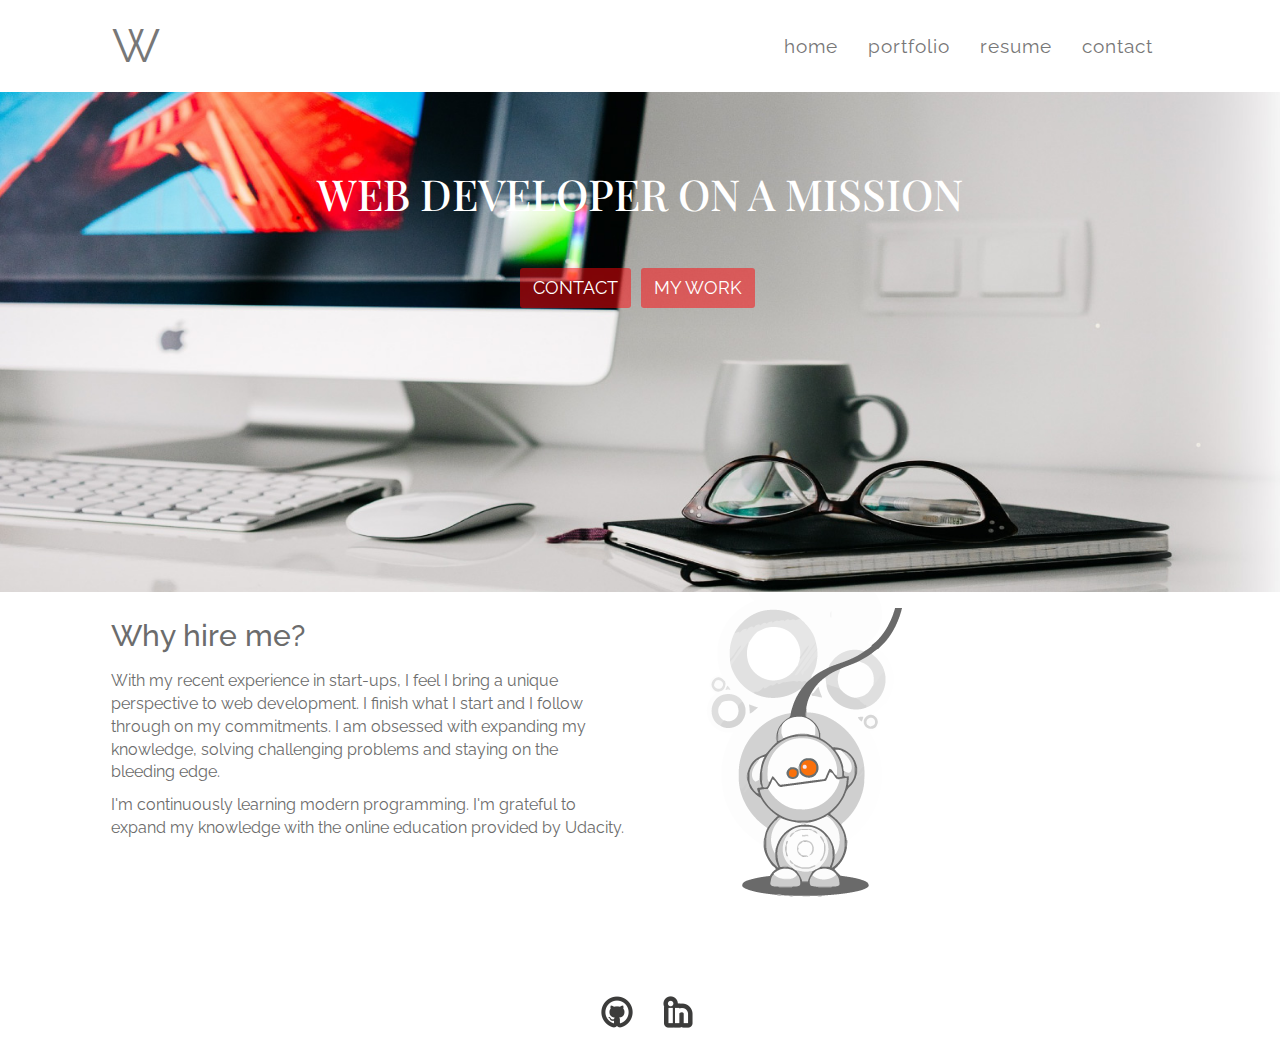
<file: index.html>
<!DOCTYPE html>
<html lang="en">
<head>
 <meta charset="utf-8">
 <meta name="viewport" content="width=device-width, initial-scale=1">
 <meta name="description" content="Website Developer in the San Francisco Bay Area. Responsive Design, HTML, CSS, JavaScript, WordPress and best practices.">
 <title> Oxana Web - Website Developer </title>
 <link href='https://fonts.googleapis.com/css?family=Raleway:500' rel='stylesheet' type='text/css'>
 <link href='https://fonts.googleapis.com/css?family=Playfair+Display' rel='stylesheet' type='text/css'>
 <link rel="stylesheet" href="css/bootstrap.min.css">
 <link rel="stylesheet" type="text/css" href="css/style.css">
 <script type="text/javascript" src="js/jquery-1.11.1.min.js"></script> 
 <script type="text/javascript" src="js/bootstrap.min.js"></script>
</head>
<body>
  <nav class="navbar navbar-default">
    <div class="container-fluid">
      <!-- Brand and toggle get grouped for better mobile display -->
      <div class="navbar-header">
        <button type="button" class="navbar-toggle collapsed" data-toggle="collapse" data-target="#bs-example-navbar-collapse-1" aria-expanded="false">
          <span class="sr-only">Toggle navigation</span>
          <span class="icon-bar"></span>
          <span class="icon-bar"></span>
          <span class="icon-bar"></span>
        </button>
        <a class="navbar-brand" href="/">W</a>
      </div>
      <!-- Collect the nav links, forms, and other content for toggling -->
      <div class="collapse navbar-collapse" id="bs-example-navbar-collapse-1">
        <ul class="nav navbar-nav navbar-right">
          <li><a href="/">Home</a></li>
          <li><a href="portfolio.html">Portfolio</a></li>
          <li><a href="resume.html">Resume</a></li>
          <li><a href="contact.html">Contact</a></li>
        </ul>
      </div><!-- /.navbar-collapse -->
    </div><!-- /.container-fluid -->
  </nav>

  <div class="jumbotron">
    <div class="container">
      <h2> WEB DEVELOPER ON A MISSION </h2>
      <div class="btnsmainbaner">
        <p><a class="btn custom" href="contact.html"> CONTACT </a> <a class="btn custom" href="portfolio.html"> MY WORK </a> </p>
      </div>
    </div>
  </div>
  <div class="container-fluid">
    <div class="row">
      <div class="col-md-6">
        <h2> Why hire me? </h2>
        <p class="text-large">With my recent experience in start-ups, I feel I bring a unique perspective to web development. I finish what I start and I follow through on my commitments. I am obsessed with expanding my knowledge, solving challenging problems and staying on the bleeding edge.</p>
        <p class="text-large"> I'm continuously learning modern programming. I'm grateful to expand my knowledge with the online education provided by Udacity. </p>
      </div> 
      <div class="col-md-6 center">
        <img class="img-responsive" src="images/robot_web.png">
      </div> 
    </div>  
  </div>  
  <footer class="footer">
    <div class="container-fluid">
      <ul class="footermenu">
        <li>
          <a href="https://github.com/oxflick" target="_blank"><img src="images/github.png" alt="Github"></a></li>
        <li>
          <a href="https://www.linkedin.com/in/oxana-web-b259a380" target="_blank"><img src="images/linkedin.png" alt="Linkedin"></a>
        </li>
      </ul>
    </div>
  </footer>
</body>
</html>
</file>
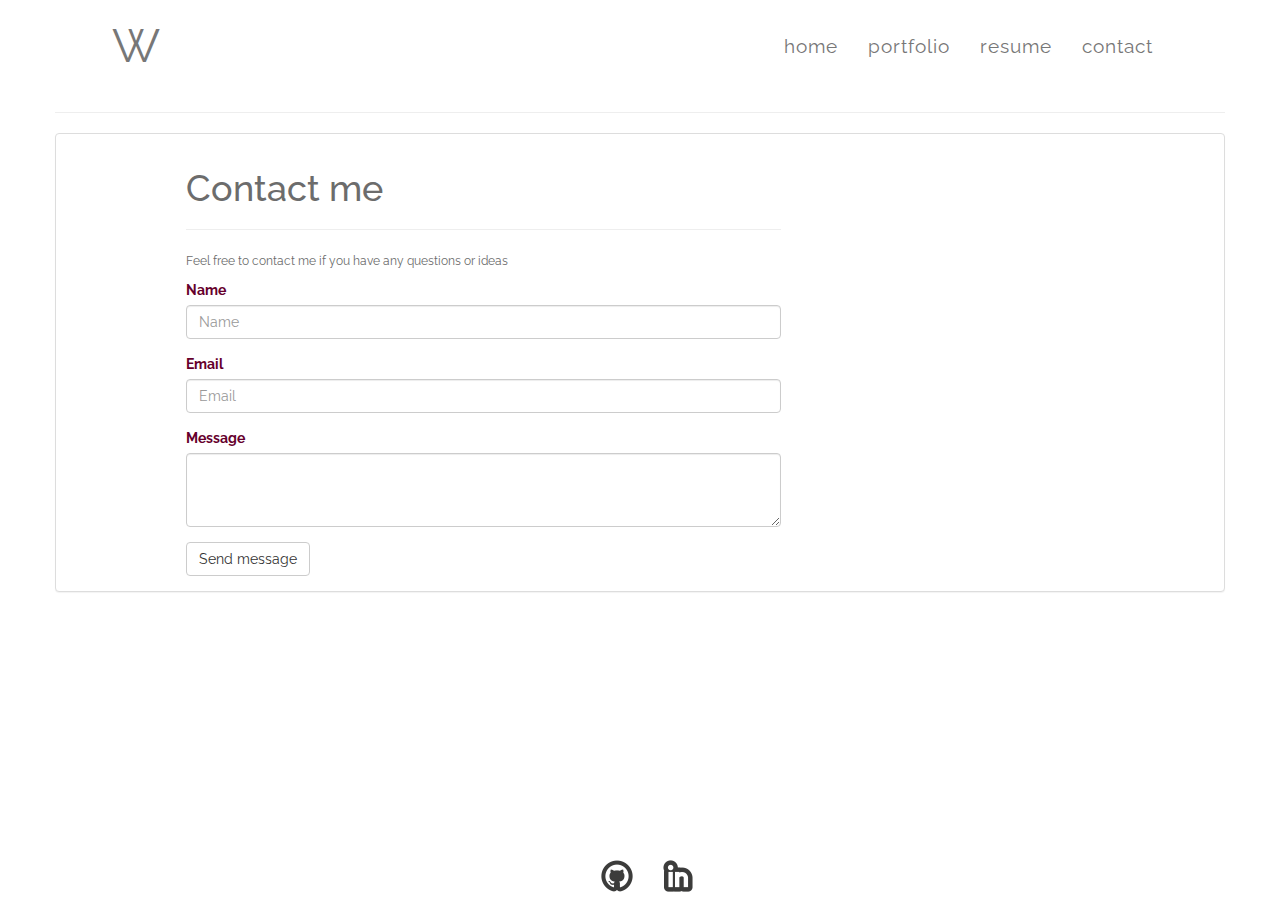
<file: contact.html>
<!DOCTYPE html>
<html lang="en">
<head>
 <meta charset="utf-8">
 <meta name="viewport" content="width=device-width, initial-scale=1">
 <meta name="description" content="Contact Website Developer in the San Francisco Bay Area. Responsive Design, HTML, CSS, JavaScript, WordPress and best practices.">
 <title> Contact Oxana Web </title>
 <link href='https://fonts.googleapis.com/css?family=Raleway:500' rel='stylesheet' type='text/css'>
 <link href='https://fonts.googleapis.com/css?family=Playfair+Display' rel='stylesheet' type='text/css'>
 <link rel="stylesheet" href="css/bootstrap.min.css">
 <link rel="stylesheet" type="text/css" href="css/style.css">
 <script type="text/javascript" src="js/jquery-1.11.1.min.js"></script> 
</head>
<body>
  <nav class="navbar navbar-default">
    <div class="container-fluid">
      <!-- Brand and toggle get grouped for better mobile display -->
      <div class="navbar-header">
        <button type="button" class="navbar-toggle collapsed" data-toggle="collapse" data-target="#bs-example-navbar-collapse-1" aria-expanded="false">
          <span class="sr-only">Toggle navigation</span>
          <span class="icon-bar"></span>
          <span class="icon-bar"></span>
          <span class="icon-bar"></span>
        </button>
        <a class="navbar-brand" href="/">W</a>
      </div>
      <!-- Collect the nav links, forms, and other content for toggling -->
      <div class="collapse navbar-collapse" id="bs-example-navbar-collapse-1">
        <ul class="nav navbar-nav navbar-right">
          <li><a href="/">Home</a></li>
          <li><a href="portfolio.html">Portfolio</a></li>
          <li><a href="resume.html">Resume</a></li>
          <li><a href="contact.html">Contact</a></li>
        </ul>
      </div><!-- /.navbar-collapse -->
    </div><!-- /.container-fluid -->
  </nav>
 
  <div class="container">
    <div class="row">
    <hr>
    <div class="panel panel-default">
      <div class="panel-body">
        <div class="container-fluid">
          <div class="col-sm-12 col-md-12 col-lg-8">
            <h1 id="contactme"> Contact me </h1>
            <hr>
            <p><small>Feel free to contact me if you have any questions or ideas</small></p>
            <form name="form" method="post" action="/email/contactscript.php">
                <div class="form-group">
                  <label for="name">Name</label>
                  <input type="name" class="form-control" name="name" id="name" placeholder="Name">
                </div>
                <div class="form-group">
                  <label for="email">Email</label>
                  <input type="email" class="form-control" name="email" id="email" placeholder="Email">
                </div>
                <div class="form-group">
                 <label for="message">Message</label>
                 <textarea name="msg" class="form-control" id="message" rows="3" ></textarea>
                </div>
                <button type="submit" name="Submit" class="btn btn-default">Send message</button>
            </form>
          </div>
        </div>
      </div>
    </div>
  </div>
  </div>
  <footer class="footer">
    <div class="container-fluid">
      <ul class="footermenu">
        <li>
          <a href="https://github.com/oxflick" target="_blank"><img src="images/github.png" alt="Github"></a></li>
        <li>
          <a href="https://www.linkedin.com/in/oxana-web-b259a380" target="_blank"><img src="images/linkedin.png" alt="Linkedin"></a>
        </li>
      </ul>
    </div>
  </footer>
  <!--<script type="text/javascript">
      $('form').submit(function (e) {
          var form = this;
          e.preventDefault();
          setTimeout(function () {
              form.submit();
          }, 10000); // in milliseconds
      document.getElementById('thankyou').style.display = "block";
      document.getElementById('contactme').style.display = "none";
});
  </script>-->
</body>
</html>
</file>
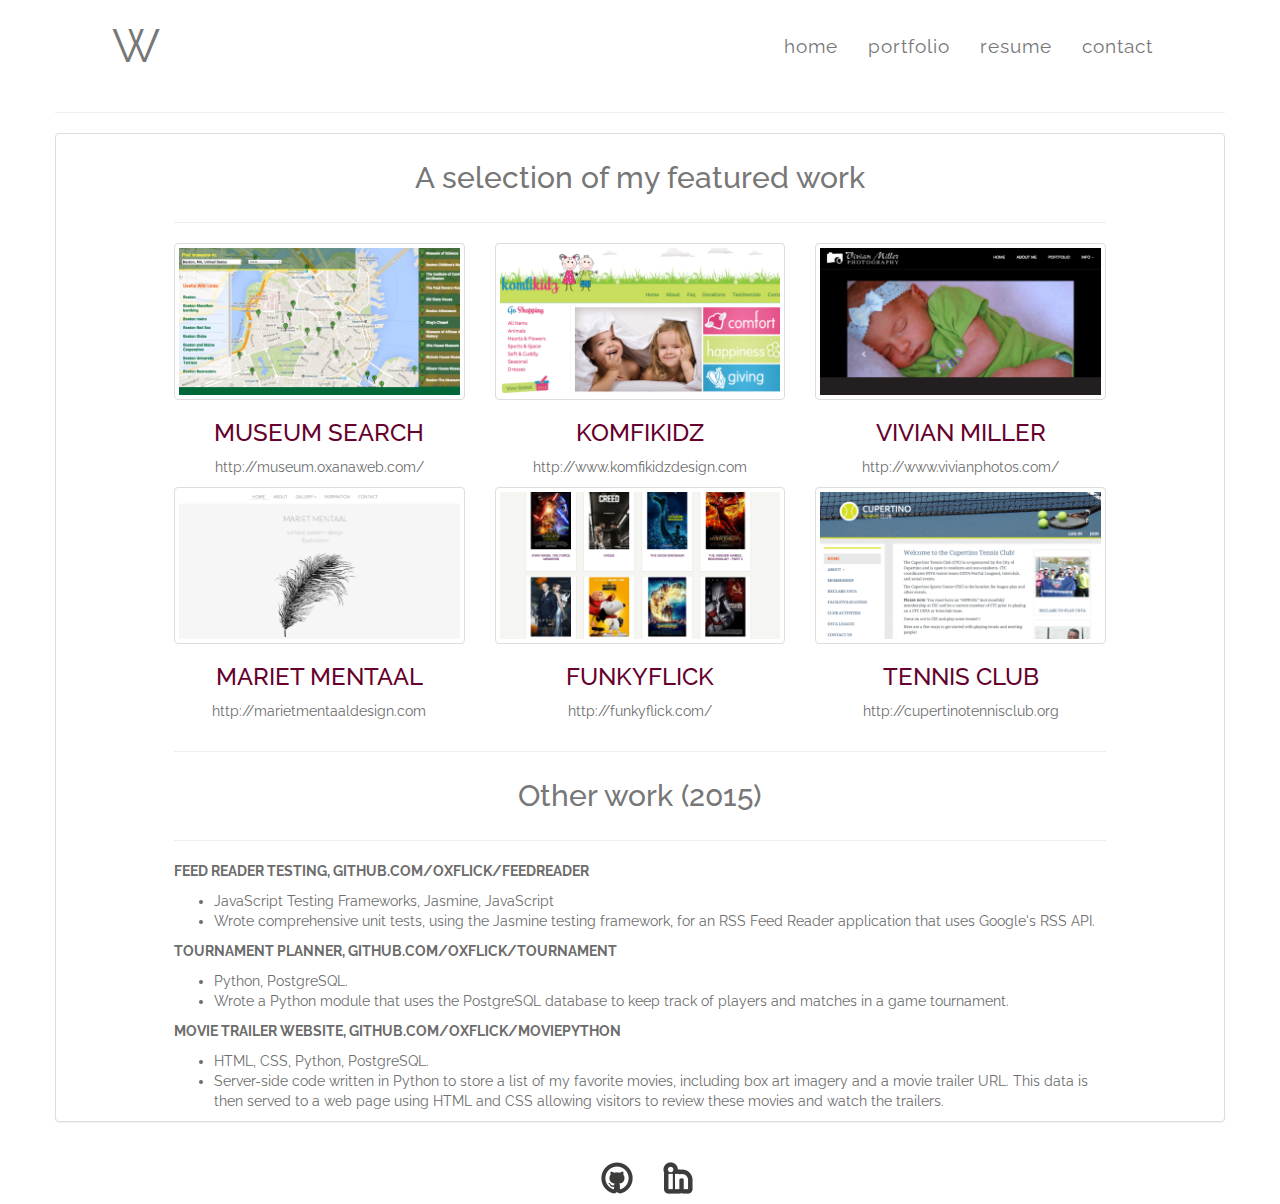
<file: portfolio.html>
<!DOCTYPE html>
<html lang="en">
<head>
 <meta charset="utf-8">
 <meta name="viewport" content="width=device-width, initial-scale=1">
 <meta name="description" content="Portfolio Website Developer in the San Francisco Bay Area. Responsive Design, HTML, CSS, JavaScript, Wordpress and best practices.">
 <title> Portfolio Oxana Web Developer </title>
 <link href='https://fonts.googleapis.com/css?family=Raleway:500' rel='stylesheet' type='text/css'>
 <link href='https://fonts.googleapis.com/css?family=Playfair+Display' rel='stylesheet' type='text/css'>
 <link rel="stylesheet" href="css/bootstrap.min.css">
 <link rel="stylesheet" type="text/css" href="css/style.css">
 <script type="text/javascript" src="js/jquery-1.11.1.min.js"></script> 
 <script type="text/javascript" src="js/bootstrap.min.js"></script>
</head>
<body>
  <nav class="navbar navbar-default">
    <div class="container-fluid">
      <!-- Brand and toggle get grouped for better mobile display -->
      <div class="navbar-header">
        <button type="button" class="navbar-toggle collapsed" data-toggle="collapse" data-target="#bs-example-navbar-collapse-1" aria-expanded="false">
          <span class="sr-only">Toggle navigation</span>
          <span class="icon-bar"></span>
          <span class="icon-bar"></span>
          <span class="icon-bar"></span>
        </button>
        <a class="navbar-brand" href="/">W</a>
      </div>
      <!-- Collect the nav links, forms, and other content for toggling -->
      <div class="collapse navbar-collapse" id="bs-example-navbar-collapse-1">
        <ul class="nav navbar-nav navbar-right">
          <li><a href="/">Home</a></li>
          <li><a href="portfolio.html">Portfolio</a></li>
          <li><a href="resume.html">Resume</a></li>
          <li><a href="contact.html">Contact</a></li>
        </ul>
      </div><!-- /.navbar-collapse -->
    </div><!-- /.container-fluid -->
  </nav>
  <div class="container">
    <div class="row">
      <hr>
      <div class="panel panel-default">
        <div class="container-fluid center">
          <div class="col-md-12">
            <h2 class="text-muted"> A selection of my featured work </h2>
            <hr>
          </div>
          <div class="col-xs-12 col-sm-6 col-md-4">
            <a class="modal-link" href="#" data-toggle="modal" data-target="#project5">
              <img class="img-responsive img-thumbnail" src="images/museum_web.png" alt="Museum Search">
              <h3 class="text-uppercase">Museum Search</h3>
              <p> http://museum.oxanaweb.com/ </p>
            </a>
          </div>
          <div class="col-xs-12 col-sm-6 col-md-4"> 
            <a class="modal-link" href="#" data-toggle="modal" data-target="#project1">
              <img class="img-responsive img-thumbnail" src="images/komfikidz.png" alt="Funkyflick">
              <h3 class="text-uppercase">KomfiKidz</h3>
              <p> http://www.komfikidzdesign.com </p>
            </a>
          </div>
          <div class="col-xs-12 col-sm-6 col-md-4">
             <a class="modal-link" href="#" data-toggle="modal" data-target="#project3">
               <img class="img-responsive img-thumbnail" src="images/vivian_web.png" alt="Vivian Web">
               <h3 class="text-uppercase">Vivian Miller</h3>
               <p> http://www.vivianphotos.com/ </p>
             </a>
          </div> 
          <div class="col-xs-12 col-sm-6 col-md-4">
           <a class="modal-link" href="#" data-toggle="modal" data-target="#project2">
             <img class="img-responsive img-thumbnail" src="images/mariet_web.png" alt="Mariet Mentaal">
             <h3 class="text-uppercase">Mariet Mentaal</h3>
             <p> http://marietmentaaldesign.com </p>
           </a>
         </div> 
 
         <div class="col-xs-12 col-sm-6 col-md-4">
           <a class="modal-link" href="#" data-toggle="modal" data-target="#project4">
             <img class="img-responsive img-thumbnail" src="images/funkyflick_web.png" alt="Funkyflick">
             <h3 class="text-uppercase">Funkyflick</h3>
             <p> http://funkyflick.com/ </p>
           </a>
         </div>

         <div class="col-xs-12 col-sm-6 col-md-4">
           <a class="modal-link" href="#" data-toggle="modal" data-target="#project6">
             <img class="img-responsive img-thumbnail" src="images/cupertino_web.png" alt="Oxana Web">
             <h3 class="text-uppercase">Tennis Club</h3>
             <p> http://cupertinotennisclub.org </p>
           </a>
         </div>
         <div class="col-md-12">
           <hr>
           <h2 class="text-muted"> Other work (2015) </h2>
           <hr>
         </div>
         <div class="col-md-12 leftalign">
            <p class="text-uppercase"> <strong>Feed Reader Testing, <a href="https://github.com/oxflick/feedreader" target="_blank">github.com/oxflick/feedreader</a> </strong></p>
            <ul>
              <li> JavaScript Testing Frameworks, Jasmine, JavaScript
              </li>   
              <li>Wrote comprehensive unit tests, using the Jasmine testing framework, for an RSS Feed Reader application that uses Google's RSS API.
              </li>
            </ul>
            <p class="text-uppercase"> <strong>tournament planner,  <a href="https://github.com/oxflick/tournament" target="_blank">github.com/oxflick/tournament</a> </strong>
            </p>
            <ul>
              <li>Python, PostgreSQL.</li>
              <li>Wrote a Python module that uses the PostgreSQL database to keep track of players and matches in a game tournament.</li>
            </ul>
            <p class="text-uppercase"> <strong>Movie Trailer Website,  <a href="https://github.com/oxflick/moviepython" target="_blank">github.com/oxflick/moviepython</a> </strong>
            </p>
            <ul>
              <li>HTML, CSS, Python, PostgreSQL.</li>
              <li>Server-side code written in Python to store a list of my favorite movies, including box art imagery and a movie trailer URL. This data is then served to a web page using HTML and CSS allowing visitors to review these movies and watch the trailers.</li>
            </ul>
         </div>
       </div>

     </div>

   </div>
 </div>
 <footer class="footer">
  <div class="container-fluid">
    <ul class="footermenu">
      <li>
        <a href="https://github.com/oxflick" target="_blank"><img src="images/github.png" alt="Github"></a>
      </li>
      <li>
        <a href="https://www.linkedin.com/in/oxana-web-b259a380" target="_blank"><img src="images/linkedin.png" alt="Linkedin"></a>
      </li>
    </ul>
  </div>
 </footer>

  <!-- Modal -->
  <div class="modal fade" id="project1" tabindex="-1" role="dialog" aria-labelledby="myModalLabel" aria-hidden="true">
    <div class="modal-dialog">
      <div class="modal-content">
        <div class="modal-header">
          <h2 class="modal-title text-muted" id="myModalLabel">Website development for online store </h2>
        </div>
        <div class="modal-body">
          <img src="images/komfikidz.png" alt="KomfiKidz" width="568" height="298" class="img-responsive">
          <p class="modal-text">Developed front end, custom responsive WordPress theme, added Pay Pal for transactions and custom posts for online store. Skills: HTML, CSS, WordPress, Bootstrap, JavaScript, jQuery, Website Optimization. </p>
        </div>
        <div class="modal-footer">
          <button type="button" class="btn btn-default" data-dismiss="modal">Close</button>
        </div>
      </div>
    </div>
  </div>

  <!-- Second Featured Work Picture Modal -->
  <div class="modal fade" id="project2" tabindex="-1" role="dialog" aria-labelledby="myModalLabel" aria-hidden="true">
    <div class="modal-dialog">
      <div class="modal-content">
        <div class="modal-header">
          <h2 class="modal-title text-muted" id="myModalLabel1">Front-end Development</h2>
        </div>
        <div class="modal-body">
          <img src="images/mariet_web.png" alt="Mariet Mentaal website" class="img-responsive">
          <p class="modal-text">Developed front end deployed responsive website. Skills: HTML, CSS, Bootstrap, JavaScript, WordPress.</p>
        </div>
        <div class="modal-footer">
          <button type="button" class="btn btn-default" data-dismiss="modal">Close</button>
        </div>
      </div>
    </div>
  </div>


  <!-- Third Featured Work Picture Modal -->
  <div class="modal fade" id="project3" tabindex="-1" role="dialog" aria-labelledby="myModalLabel" aria-hidden="true">
    <div class="modal-dialog">
      <div class="modal-content">
        <div class="modal-header">
          <h2 class="modal-title text-muted" id="myModalLabel2">Front-end for a dynamic website</h2>
        </div>
        <div class="modal-body">
          <img src="images/vivian_web.png" alt="Vivian Miller website" class="img-responsive">
          <p class="modal-text">Developed front end, designed logo and deployed responsive website. Skills: HTML, CSS, Bootstrap, JavaScript, jQuery, WordPress. </p>
        </div>
        <div class="modal-footer">
          <button type="button" class="btn btn-default" data-dismiss="modal">Close</button>
        </div>
      </div>
    </div>
  </div>

  <!-- Forth Featured Work Picture Modal -->
  <div class="modal fade" id="project4" tabindex="-1" role="dialog" aria-labelledby="myModalLabel" aria-hidden="true">
    <div class="modal-dialog">
      <div class="modal-content">
        <div class="modal-header">
          <h2 class="modal-title text-muted" id="myModalLabel3">Web development Ruby on Rails</h2>
        </div>
        <div class="modal-body">
          <img src="images/funkyflick_web.png" alt="Funkyflick website" class="img-responsive">
          <p class="modal-text">Developed responsive web application. Users can register and vote for similar movies, watch trailers, add comments and rate movies. Ruby on Rails framework, HTML, CSS, Bootstrap, PostgreSQL, AWS, Heroku.
          </p>
        </div>
        <div class="modal-footer">
          <button type="button" class="btn btn-default" data-dismiss="modal">Close</button>
        </div>
      </div>
    </div>
  </div>

  <!-- Fifth Featured Work Picture Modal -->
  <div class="modal fade" id="project5" tabindex="-1" role="dialog" aria-labelledby="myModalLabel" aria-hidden="true">
    <div class="modal-dialog">
      <div class="modal-content">
        <div class="modal-header">
          <h2 class="modal-title text-muted" id="myModalLabel3">Museum Search with Knockout.js</h2>
        </div>
        <div class="modal-body">
          <img src="images/museum_web.png" alt="Museum Search" class="img-responsive">
          <p class="modal-text">Developed a single page responsive map application; it lists all museums in any selected city. User can click on each museum and see more info (retrieved by AJAX request). Skills: Knockout.js framework, jQuery, Google Maps API, Wiki API, AJAX. </p>
        </div>
        <div class="modal-footer">
          <button type="button" class="btn btn-default" data-dismiss="modal">Close</button>
        </div>
      </div>
    </div>
  </div>

  <!-- Fifth Featured Work Picture Modal -->
  <div class="modal fade" id="project6" tabindex="-1" role="dialog" aria-labelledby="myModalLabel" aria-hidden="true">
    <div class="modal-dialog">
      <div class="modal-content">
        <div class="modal-header">
          <h2 class="modal-title text-muted" id="myModalLabel3">Web and Plugin Development</h2>
        </div>
        <div class="modal-body">
          <img src="images/cupertino_web.png" alt="Cupertino Tennis Club website" class="img-responsive">
          <p class="modal-text">Designed responsive website and a logo. Developed custom plugin, added several membership options, payment with Pay Pal. Skills: HTML, CSS, Bootstrap, jQuery, JavaScript, PHP, MySQL. </p>
        </div>
        <div class="modal-footer">
          <button type="button" class="btn btn-default" data-dismiss="modal">Close</button>
        </div>
      </div>
    </div>
  </div>
</body>
</html>
</file>
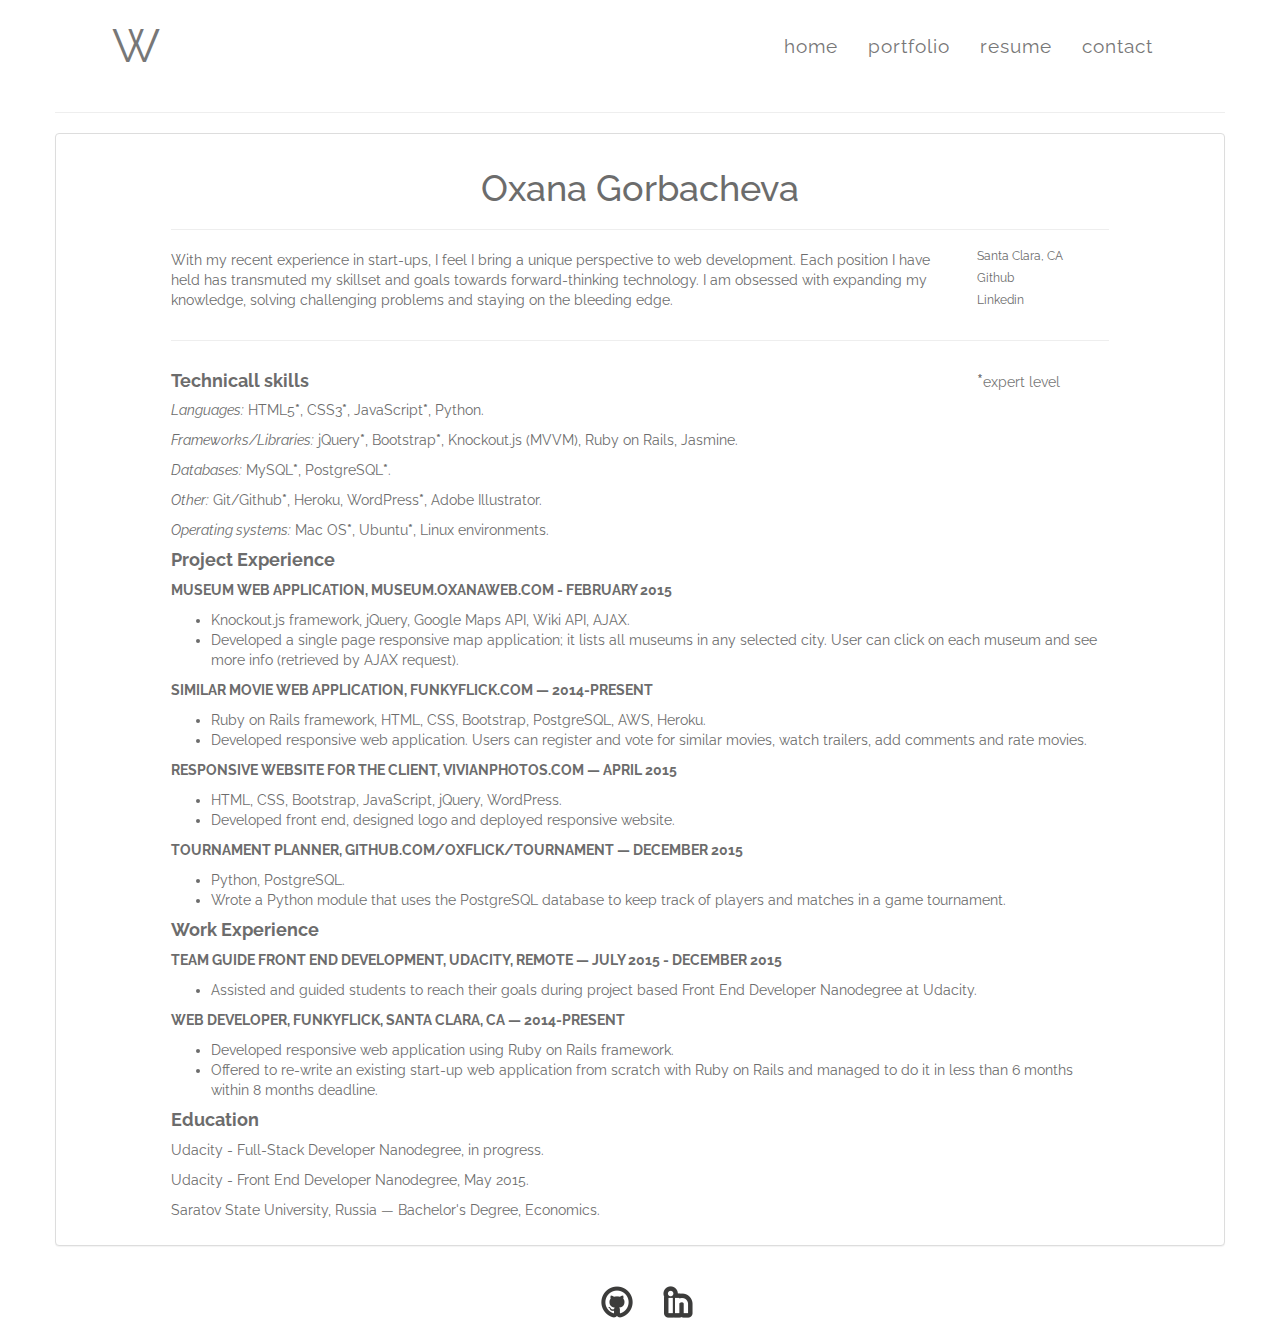
<file: resume.html>
<!DOCTYPE html>
<html lang="en">
<head>
 <meta charset="utf-8">
 <meta name="viewport" content="width=device-width, initial-scale=1">
 <meta name="description" content="Resume Website Developer in the San Francisco Bay Area. Responsive Design, HTML, CSS, JavaScript, WordPress and best practices.">
 <title> Resume Oxana Web </title>
 <link href='https://fonts.googleapis.com/css?family=Raleway:500' rel='stylesheet' type='text/css'>
 <link href='https://fonts.googleapis.com/css?family=Playfair+Display' rel='stylesheet' type='text/css'>
 <link rel="stylesheet" href="css/bootstrap.min.css">
 <link rel="stylesheet" type="text/css" href="css/style.css">
</head>
<body>
  <nav class="navbar navbar-default">
    <div class="container-fluid">
      <!-- Brand and toggle get grouped for better mobile display -->
      <div class="navbar-header">
        <button type="button" class="navbar-toggle collapsed" data-toggle="collapse" data-target="#bs-example-navbar-collapse-1" aria-expanded="false">
          <span class="sr-only">Toggle navigation</span>
          <span class="icon-bar"></span>
          <span class="icon-bar"></span>
          <span class="icon-bar"></span>
        </button>
        <a class="navbar-brand" href="/">W</a>
      </div>
      <!-- Collect the nav links, forms, and other content for toggling -->
      <div class="collapse navbar-collapse" id="bs-example-navbar-collapse-1">
        <ul class="nav navbar-nav navbar-right">
          <li><a href="/">Home</a></li>
          <li><a href="portfolio.html">Portfolio</a></li>
          <li><a href="resume.html">Resume</a></li>
          <li><a href="contact.html">Contact</a></li>
        </ul>
      </div><!-- /.navbar-collapse -->
    </div><!-- /.container-fluid -->
  </nav>
 
  <div class="container">
    <div class="row">
    <hr>


      <div class="panel panel-default">
        <div class="panel-body">
          <div class="container-fluid">
          <div class="row">
            <div class="col-md-12 center">
              <h1> Oxana Gorbacheva </h1>
              <hr>
            </div>  
            <div class="col-md-10">
              <p>With my recent experience in start-ups, I feel I bring a unique perspective to web development. Each position I have held has transmuted my skillset and goals towards forward-thinking technology. I am obsessed with expanding my knowledge, solving challenging problems and staying on the bleeding edge.</p>
            
            </div>  

            <div class="col-md-2 resumeheader">
              <p><small> Santa Clara, CA</small> </p>
              <p><small> <a href="https://github.com/oxflick" target="_blank">Github</a></small> </p>
              <p><small> <a href="https://www.linkedin.com/in/oxana-web-b259a380" target="_blank">Linkedin</a></small> </p>
            </div> 
            <div class="col-md-12">
              <hr>
            </div>
            <div class="col-md-10">
              <h4><strong>Technicall skills</strong></h4>
            </div> 
            <div class="col-md-2">
              <h4>*<small>expert level</small></h4>
            </div> 
            <div class="col-md-12">
              <p><em>Languages:</em> HTML5<strong>*</strong>, CSS3<strong>*</strong>, JavaScript<strong>*</strong>, Python.</p>
              <p><em>Frameworks/Libraries:</em> jQuery<strong>*</strong>, Bootstrap<strong>*</strong>, Knockout.js (MVVM), Ruby on Rails, Jasmine.</p>
              <p><em>Databases:</em> MySQL<strong>*</strong>, PostgreSQL<strong>*</strong>.</p>
              <p><em>Other:</em> Git/Github<strong>*</strong>, Heroku, WordPress<strong>*</strong>,  Adobe Illustrator.</p>
              <p><em>Operating systems:</em> Mac OS<strong>*</strong>, Ubuntu<strong>*</strong>, Linux environments.</p>
              <h4><strong>Project Experience</strong></h4>
              <p class="text-uppercase"> <strong>museum WEB Application, <a href="http://museum.oxanaweb.com/" target="_blank">museum.oxanaweb.com</a> - February 2015 </strong></p>
              <ul>
                <li>Knockout.js framework, jQuery, Google Maps API, Wiki API, AJAX.</li>
                <li>Developed a single page responsive map application; it lists all museums in any selected city. User can click on each museum and see more info (retrieved by AJAX request).</li>
              </ul>  
              <p class="text-uppercase"> <strong>similar movie web application, <a href="http://funkyflick.com" target="_blank">funkyflick.com</a>  — 2014-present </strong></p>
              <ul>
                <li>Ruby on Rails framework, HTML, CSS, Bootstrap, PostgreSQL, AWS, Heroku.</li>
                <li>Developed responsive web application. Users can register and vote for similar movies, watch trailers, add comments and rate movies.</li>
              </ul>
              <p class="text-uppercase"> <strong>responsive website for the client, <a href="http://www.vivianphotos.com/" target="_blank">vivianphotos.com</a>  — April 2015 </strong></p>
              <ul>
                <li>HTML, CSS, Bootstrap, JavaScript, jQuery, WordPress.</li>
                <li>Developed front end, designed logo and deployed responsive website.</li>
              </ul>
              <p class="text-uppercase"> <strong>tournament planner,  <a href="https://github.com/oxflick/tournament" target="_blank">github.com/oxflick/tournament</a>  — December 2015 </strong></p>
              <ul>
                <li>Python, PostgreSQL.</li>
                <li>Wrote a Python module that uses the PostgreSQL database to keep track of players and matches in a game tournament.</li>
              </ul>
              <h4><strong>Work Experience</strong></h4>
              <p class="text-uppercase"> <strong>TEAM GUIDE FRONT END DEVELOPMENT, UDACITY, REMOTE — JuLY 2015 - December 2015 </strong></p>
              <ul>
                <li>Assisted and guided students to reach their goals during project based Front End Developer Nanodegree at Udacity.</li>
              </ul>
              <p class="text-uppercase"> <strong>web developer, Funkyflick, Santa clara, CA — 2014-present</strong></p>
              <ul>
                <li>Developed responsive web application using Ruby on Rails framework.</li>
                <li>Offered to re-write an existing start-up web application from scratch with Ruby on Rails and managed to do it in less than 6 months within 8 months deadline.</li>
              </ul>
              <h4><strong>Education</strong></h4>
              <p>Udacity - Full-Stack Developer Nanodegree, in progress.</p>
              <p>Udacity - Front End Developer Nanodegree, May 2015. </p>
              <p>Saratov State University, Russia — Bachelor's Degree, Economics. </p>

            </div>
          </div>
          </div>
        </div>
      </div>
    </div>
  </div>
  </div>
  <footer class="footer">
    <div class="container-fluid">
      <ul class="footermenu">
        <li>
          <a href="https://github.com/oxflick" target="_blank"><img src="images/github.png" alt="Github"></a></li>
        <li>
          <a href="https://www.linkedin.com/in/oxana-web-b259a380" target="_blank"><img src="images/linkedin.png" alt="Linkedin"></a>
        </li>
      </ul>
    </div>
  </footer>
</body>
</html>
</file>
<file: css/style.css>
html {
    position: relative;
    min-height: 100%;
}

body {
	font-family: 'Raleway', sans-serif;
	color: #6c6c6c;
	/* Margin bottom by footer height */
    margin-bottom: 60px;
}

.container {
	background-color: #fff;
}

/* Navbar and logo */

.navbar-default {
	background-color: transparent;
	border-color: transparent;
}

.navbar-brand {
	font-family: 'Raleway', sans-serif;
	color: #73797e;
	font-size: 46px;
	margin-top: 20px;
}

.navbar-default .navbar-nav>li>a {
	font-family: 'Raleway', sans-serif;
	font-size: 19px;
	text-transform: lowercase;
	margin-top: 20px;
	letter-spacing: 1px;
}

.navbar-default .navbar-nav>li>a:hover {
	color: rgba(255, 4, 8, 0.5);
}

.container-fluid {
	width: 85%;
}

.upperlogo{
	font-family: 'Raleway', sans-serif;
	color: #73797e;
	font-size: 46px;
	margin-top: 20px;
}

.navbar-default .navbar-toggle {
	margin-top: 30px;
}

/*  Jumbotron area  */
.jumbotron {
	background-color: #f1eee5;
	background-image: url(../images/forweb7.jpg);
	background-position: 0% 25%;
    background-size: cover;
    background-repeat: no-repeat;
    color: white;
    height: 500px;
}

.jumbotron .container {
    background-color: transparent;
    text-align: center;
}

.jumbotron .container h2 {
    font-size: 3.05em;
    font-family: 'Playfair Display', serif;
}

.custom {
	background-color: rgba(255, 4, 8, 0.5);
	border-color: transparent;
	font-size: 18px;
	border-radius: 3px;
	margin-right: 5px;
	color: white;
}

.custom:hover {
	background-color: rgba(8, 4, 8, 0.7);
	border-color: transparent;
	color: white;
}

.custom:visited .custom:focus {
	background-color: rgba(255, 4, 8, 0.5);
	border-color: #efefef;
	color: white;
}

.custom:active {
	background-color: rgba(255, 4, 8, 0.5);
	border-color: #efefef;
	color: white;
}

.btnsmainbaner {
	margin-top: 40px;
}

/* Typography styles */

#thankyou {
	color:#fc7a80;
	display: none;
}

.center {
	text-align: center;
}

.leftalign {
	text-align: left;
}

p.text-large {
    font-size: 16px;
}

.resumeheader p {
    line-height: 0.8em;
}

h2 {
	line-height: 1.6;
}

h3, label {
	color: #66002c;
}

a {
    color: #6c6c6c;	
}

a:hover {
	color: rgba(255, 4, 8, 0.5);
	text-decoration: none;
}

a:focus {
	text-decoration: none;
}

.modal-body img {
    margin-bottom: 10px;
}

/* Sticky footer styles
-------------------------------------------------- */

.footer {
  position: absolute;
  bottom: 0;
  width: 100%;
  /* Set the fixed height of the footer here */
  height: 60px;
  background-color: #fff;
  text-align: center;
}

.footermenu {
  margin-top: 20px;
}

.footermenu li {
 text-decoration: none;
 list-style: none;
 display: inline;
 margin-right: 25px;
}

/* Media Queries
================================= */
@media (min-width: 981px) {
	.jumbotron {
		max-width: 1300px;
		margin: 0 auto;
	}
}
</file>
